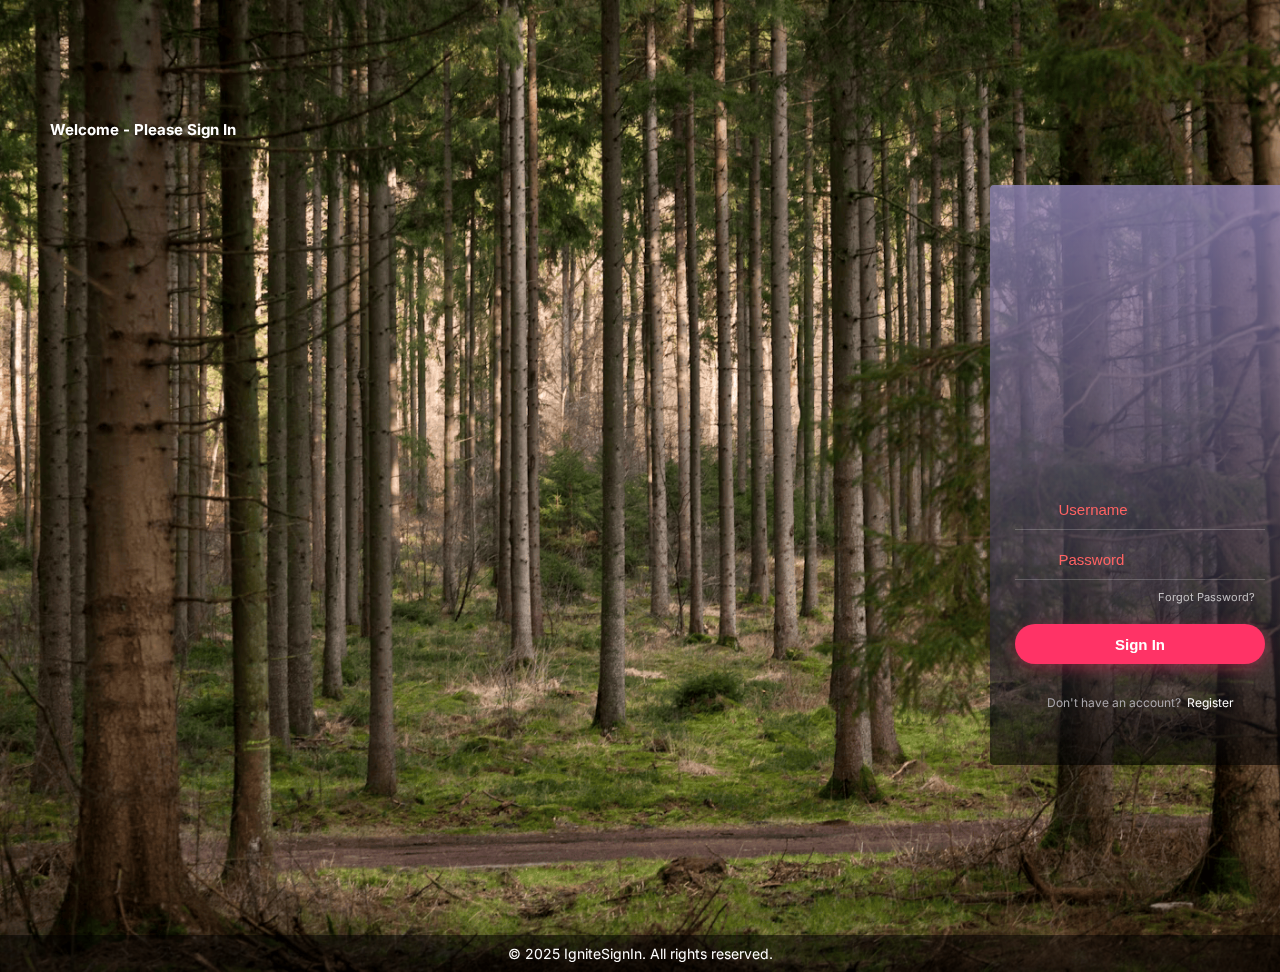
<file: index.html>
<!DOCTYPE html>
<html lang="en">
  <head>
    <meta charset="UTF-8" />
    <title>Sign In | IgniteSignIn</title>
    <meta name="viewport" content="width=device-width, initial-scale=1.0" />
    <link rel="stylesheet" href="style.css" />
  </head>
  <body>
    <canvas id="shader-bg"></canvas>

    <div class="cont">
      <div class="page-wrapper">
        <div class="left-text">
          <h3 class="mirror-demo">Welcome - Please Sign In</h3>
        </div>

        <div class="right-form">
          <div class="demo">
            <div class="login">
              <div id="scene-container"></div>

              <div class="login__form">
                <form id="loginForm">
                  <div class="login__row">
                    <svg class="login__icon name svg-icon" viewBox="0 0 20 20">
                      <path
                        d="M0,20 a10,8 0 0,1 20,0z M10,0 a4,4 0 0,1 0,8 a4,4 0 0,1 0,-8"
                      />
                    </svg>
                    <input
                      type="text"
                      class="login__input name"
                      placeholder="Username"
                      id="username"
                      required
                    />
                  </div>
                  <div class="login__row">
                    <svg class="login__icon pass svg-icon" viewBox="0 0 20 20">
                      <path
                        d="M0,20 20,20 20,8 0,8z M10,13 10,16z M4,8 a6,8 0 0,1 12,0"
                      />
                    </svg>
                    <input
                      type="password"
                      class="login__input pass"
                      placeholder="Password"
                      id="password"
                      required
                    />
                  </div>

                  <div class="login__forgot">
                    <a href="forgot-password.html" class="login__forgot-link"
                      >Forgot Password?</a
                    >
                  </div>

                  <button type="submit" class="login__submit sign-in-btn">
                    Sign In
                  </button>
                </form>
                <p class="login__signup">
                  Don't have an account? &nbsp;<a href="register.html"
                    >Register</a
                  >
                </p>
              </div>
            </div>
            <div class="app">
              <div class="app__top">
                <div class="app__menu-btn"><span></span></div>
                <svg class="app__icon search svg-icon" viewBox="0 0 20 20">
                  <path
                    d="M20,20 15.36,15.36 a9,9 0 0,1 -12.72,-12.72 a 9,9 0 0,1 12.72,12.72"
                  />
                </svg>
                <p class="app__hello">
                  Welcome! <br />
                  You're Signed In
                </p>
              </div>
              <div class="app__bot">
                <div class="app__logout">
                  <svg class="app__logout-icon svg-icon" viewBox="0 0 20 20">
                    <path d="M6,3 a8,8 0 1,0 8,0 M10,0 10,12" />
                  </svg>
                </div>
              </div>
            </div>
          </div>
        </div>
      </div>

      <footer class="page-footer">
        <p class="footer-text">© 2025 IgniteSignIn. All rights reserved.</p>
      </footer>
    </div>
    <script src="https://code.jquery.com/jquery-3.7.1.min.js"></script>
    <script type="module" src="script.js"></script>
  </body>
</html>
</file>
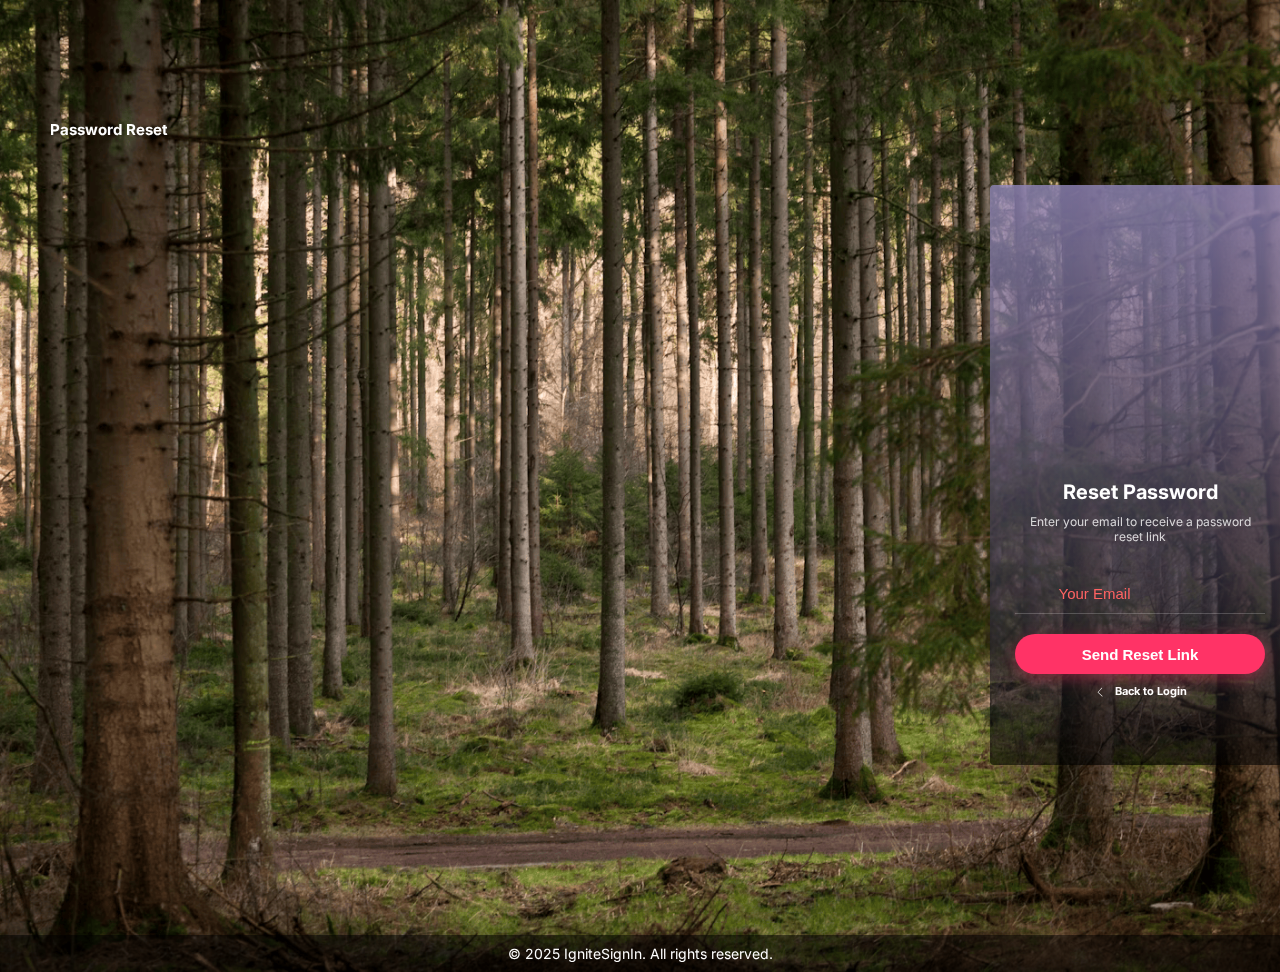
<file: forgot-password.html>
<!DOCTYPE html>
<html lang="en">
  <head>
    <meta charset="UTF-8" />
    <title>Forgot Password | IgniteSignIn</title>
    <meta name="viewport" content="width=device-width, initial-scale=1.0" />
    <link rel="stylesheet" href="style.css" />
  </head>
  <body>
    <canvas id="shader-bg"></canvas>
    <div class="cont">
      <div class="page-wrapper">
        <div class="left-text">
          <h3 class="mirror-demo">Password Reset</h3>
        </div>

        <div class="right-form">
          <div class="demo">
            <div class="login">
              <div id="scene-container"></div>
              <div class="login__form">
                <h2 class="login__title">Reset Password</h2>
                <p class="login__description">
                  Enter your email to receive a password reset link
                </p>

                <form id="forgotPasswordForm">
                  <div class="login__row">
                    <svg class="login__icon email svg-icon" viewBox="0 0 20 20">
                      <path d="M0,3 20,3 20,17 0,17z M0,3 10,10 20,3" />
                    </svg>
                    <input
                      type="email"
                      class="login__input email"
                      placeholder="Your Email"
                      id="resetEmail"
                      required
                    />
                  </div>

                  <button type="submit" class="login__submit reset-btn">
                    Send Reset Link
                  </button>
                </form>

                <div class="login__back">
                  <a href="index.html">
                    <img
                      src="assets/left-arrow.svg"
                      alt="Back"
                      class="back-arrow"
                    />
                    Back to Login
                  </a>
                </div>
              </div>
            </div>

            <div class="app">
              <div class="app__top">
                <div class="app__menu-btn"><span></span></div>
                <svg class="app__icon search svg-icon" viewBox="0 0 20 20">
                  <path
                    d="M20,20 15.36,15.36 a9,9 0 0,1 -12.72,-12.72 a 9,9 0 0,1 12.72,12.72"
                  />
                </svg>
                <p class="app__hello">
                  Check your email for the reset link.<br />
                </p>
              </div>
              <div class="app__bot">
                <div class="app__logout">
                  <svg class="app__logout-icon svg-icon" viewBox="0 0 20 20">
                    <path d="M6,3 a8,8 0 1,0 8,0 M10,0 10,12" />
                  </svg>
                </div>
              </div>
            </div>
          </div>
        </div>
      </div>

      <footer class="page-footer">
        <p class="footer-text">© 2025 IgniteSignIn. All rights reserved.</p>
      </footer>
    </div>
    <script src="https://code.jquery.com/jquery-3.7.1.min.js"></script>
    <script type="module" src="script.js"></script>
  </body>
</html>
</file>
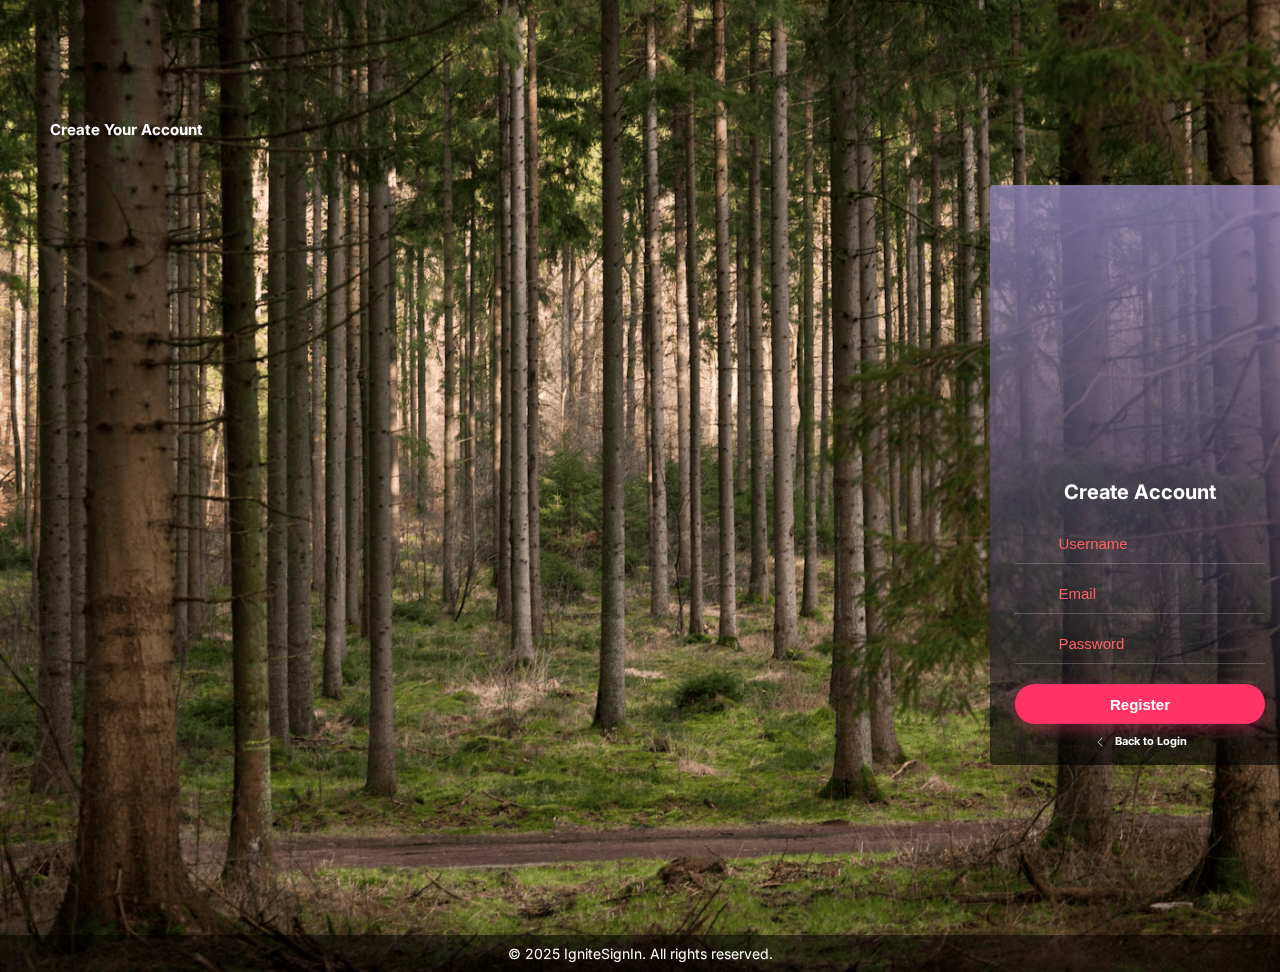
<file: register.html>
<!DOCTYPE html>
<html lang="en">
  <head>
    <meta charset="UTF-8" />
    <title>Register | IgniteSignIn</title>
    <meta name="viewport" content="width=device-width, initial-scale=1.0" />
    <link rel="stylesheet" href="style.css" />
  </head>
  <body>
    <canvas id="shader-bg"></canvas>
    <div class="cont">
      <div class="page-wrapper">
        <div class="left-text">
          <h3 class="mirror-demo">Create Your Account</h3>
        </div>

        <div class="right-form">
          <div class="demo">
            <div class="login">
              <div id="scene-container"></div>
              <div class="login__form">
                <h2 class="login__title">Create Account</h2>

                <form id="registerForm">
                  <div class="login__row">
                    <svg class="login__icon name svg-icon" viewBox="0 0 20 20">
                      <path
                        d="M0,20 a10,8 0 0,1 20,0z M10,0 a4,4 0 0,1 0,8 a4,4 0 0,1 0,-8"
                      />
                    </svg>
                    <input
                      type="text"
                      class="login__input name"
                      placeholder="Username"
                      id="regUsername"
                      required
                    />
                  </div>

                  <div class="login__row">
                    <svg class="login__icon email svg-icon" viewBox="0 0 20 20">
                      <path d="M0,3 20,3 20,17 0,17z M0,3 10,10 20,3" />
                    </svg>
                    <input
                      type="email"
                      class="login__input email"
                      placeholder="Email"
                      id="regEmail"
                      required
                    />
                  </div>

                  <div class="login__row">
                    <svg class="login__icon pass svg-icon" viewBox="0 0 20 20">
                      <path
                        d="M0,20 20,20 20,8 0,8z M10,13 10,16z M4,8 a6,8 0 0,1 12,0"
                      />
                    </svg>
                    <input
                      type="password"
                      class="login__input pass"
                      placeholder="Password"
                      id="regPassword"
                      required
                    />
                  </div>

                  <button type="submit" class="login__submit register-btn">
                    Register
                  </button>

                  <div class="login__back">
                    <a href="index.html">
                      <img
                        src="assets/left-arrow.svg"
                        alt="Back"
                        class="back-arrow"
                      />
                      Back to Login
                    </a>
                  </div>
                </form>
              </div>
            </div>

            <div class="app">
              <div class="app__top">
                <div class="app__menu-btn"><span></span></div>
                <svg class="app__icon search svg-icon" viewBox="0 0 20 20">
                  <path
                    d="M20,20 15.36,15.36 a9,9 0 0,1 -12.72,-12.72 a 9,9 0 0,1 12.72,12.72"
                  />
                </svg>
                <p class="app__hello">Welcome! <br /></p>
              </div>
              <div class="app__bot">
                <div class="app__logout">
                  <svg class="app__logout-icon svg-icon" viewBox="0 0 20 20">
                    <path d="M6,3 a8,8 0 1,0 8,0 M10,0 10,12" />
                  </svg>
                </div>
              </div>
            </div>
          </div>
        </div>
      </div>

      <footer class="page-footer">
        <p class="footer-text">© 2025 IgniteSignIn. All rights reserved.</p>
      </footer>
    </div>
    <script src="https://code.jquery.com/jquery-3.7.1.min.js"></script>
    <script type="module" src="script.js"></script>
  </body>
</html>
</file>
<file: style.css>
@import url("https://fonts.googleapis.com/css2?family=Inter:wght@400;700&display=swap");

*,
*::before,
*::after {
  box-sizing: border-box;
  margin: 0;
  padding: 0;
}

html,
body {
  width: 100%;
  height: 100%;
  font-size: 62.5%;
  color: #fff;
  font-family: "Inter", "Open Sans", Helvetica, Arial, sans-serif;
}

#scene-container {
  position: fixed;
  top: 0;
  left: 0;
  width: 100%;
  height: 100%;
}

.login #scene-container {
  position: absolute;
  top: 0;
  left: 0;
  width: 100%;
  height: 50%;
  z-index: 0;
  pointer-events: none;
}

:root {
  --background-color: rgba(22, 22, 30, 0.5);
  --text-color: rgba(255, 255, 255, 0.95);
  --title-background-color: rgba(40, 40, 60, 0.6);
  --title-text-color: rgba(255, 255, 255, 0.95);
  --widget-color: rgba(60, 60, 80, 0.5);
  --hover-color: rgba(80, 80, 120, 0.6);
  --focus-color: rgba(100, 100, 150, 0.7);
  --number-color: #ff55aa;
  --string-color: #55aaff;
}

svg {
  display: inline-block;
  width: 2rem;
  height: 2rem;
  overflow: visible;
}

.svg-icon {
  cursor: pointer;
}

.svg-icon path {
  stroke: rgba(255, 255, 255, 0.9);
  fill: none;
  stroke-width: 1;
}

input,
button {
  outline: none;
  border: none;
}

.cont {
  position: relative;
  min-height: 100vh;
  background-image: url("assets/background_image.png");
  background-size: cover;
  background-position: center;
  background-repeat: no-repeat;
}

.cont::before {
  content: "";
  position: absolute;
  top: 0;
  left: 0;
  right: 0;
  bottom: 0;
  z-index: 1;
  pointer-events: none;
}

.demo {
  position: absolute;
  top: 50%;
  left: calc(50% + 50rem);
  margin-left: -15rem;
  margin-top: -26.5rem;
  width: 30rem;
  height: 58rem;
  overflow: hidden;
  z-index: 10;
  border-radius: 4px;
}

.login {
  position: relative;
  height: 100%;
  background: linear-gradient(
    to bottom,
    rgba(146, 135, 187, 0.8) 0%,
    rgba(0, 0, 0, 0.6) 100%
  );
  transition: opacity 0.1s,
    transform 0.3s cubic-bezier(0.17, -0.65, 0.665, 1.25);
  transform: scale(1);
}

.login.inactive {
  opacity: 0;
  transform: scale(1.1);
}

.login__form {
  position: absolute;
  top: 50%;
  left: 0;
  width: 100%;
  height: 50%;
  padding: 0.5rem 2.5rem;
  text-align: center;
  z-index: 1;
  padding-bottom: 2rem !important;
}

.login__row {
  height: 5rem;
  padding-top: 1rem;
  border-bottom: 1px solid rgba(255, 255, 255, 0.2);
}

.login__icon {
  margin-bottom: -0.4rem;
  margin-right: 0.5rem;
}

.login__icon.name path {
  stroke-dasharray: 73.50196075439453;
  stroke-dashoffset: 73.50196075439453;
  animation: animatePath 2s 0.5s forwards;
}

.login__icon.pass path {
  stroke-dasharray: 92.10662841796875;
  stroke-dashoffset: 92.10662841796875;
  animation: animatePath 2s 0.5s forwards;
}

.login__input {
  display: inline-block;
  width: 22rem;
  height: 100%;
  padding-left: 1.5rem;
  font-size: 1.5rem;
  background: transparent;
  color: #fdfcfd;
}

.login__submit {
  position: relative;
  width: 100%;
  height: 4rem;
  margin: 2rem 0 1.5rem;
  color: rgba(255, 255, 255, 0.8);
  background: #ff3366;
  font-size: 1.5rem;
  border-radius: 3rem;
  cursor: pointer;
  overflow: hidden;
  transition: width 0.3s 0.15s, font-size 0.1s 0.15s;
}

.login__submit:after {
  content: "";
  position: absolute;
  top: 50%;
  left: 50%;
  margin-left: -1.5rem;
  margin-top: -1.5rem;
  width: 3rem;
  height: 3rem;
  border: 2px dotted #fff;
  border-radius: 50%;
  border-left: none;
  border-bottom: none;
  transition: opacity 0.1s 0.4s;
  opacity: 0;
}

.login__submit.processing {
  width: 4rem;
  font-size: 0;
}

.login__submit.processing:after {
  opacity: 1;
  animation: rotate 0.5s 0.4s infinite linear;
}

.login__submit.success {
  transition: transform 0.3s 0.1s ease-out, opacity 0.1s 0.3s,
    background-color 0.1s 0.3s;
  transform: scale(30);
  opacity: 0.9;
}

.login__signup {
  font-size: 1.2rem;
  color: #aba8ae;
  margin-top: 3rem;
  margin-bottom: 1rem;
  line-height: 1.5;
}

.login__signup a {
  color: #fff;
  cursor: pointer;
  text-decoration: none;
}

.app {
  position: absolute;
  top: 0;
  left: 0;
  width: 100%;
  height: 100%;
  opacity: 0;
  display: none;
  transition: opacity 0.1s,
    transform 0.3s cubic-bezier(0.68, -0.45, 0.465, 1.25);
  transform: scale(1.2);
}

.app.active {
  opacity: 1;
  transform: scale(1);
}

.app.active .app__meeting {
  transform: translateY(0);
  opacity: 1;
}

.app.active .app__logout {
  transform: scale(1);
}

.app__top {
  position: relative;
  height: 30rem;
  background: rgba(0, 0, 0, 0.5);
  padding: 18rem 1.5rem 2rem;
  text-align: center;
}

.app__bot {
  position: relative;
  height: 28rem;
  background: rgba(0, 0, 0, 0.5);
}

.app__menu-btn {
  position: absolute;
  top: 2rem;
  left: 1.5rem;
  width: 1.8rem;
  height: 1.7rem;
  cursor: pointer;
}

.app__menu-btn span,
.app__menu-btn:before,
.app__menu-btn:after {
  position: absolute;
  left: 0;
  width: 100%;
  height: 1px;
  background: rgba(255, 255, 255, 0.6);
}

.app__menu-btn span {
  top: 0.8rem;
}

.app__menu-btn:before {
  content: "";
  top: 0;
}

.app__menu-btn:after {
  content: "";
  bottom: 0;
}

.app__icon {
  position: absolute;
  top: 2rem;
}

.app__icon.search {
  right: 1.5rem;
  stroke-dasharray: 61.847137451171875;
  stroke-dashoffset: 61.847137451171875;
  animation: animatePath 0.5s 0.5s forwards;
}

.app__hello {
  font-size: 2.2rem;
  color: #fff;
  font-weight: normal;
  margin-bottom: 3rem;
}

.app__logout {
  position: absolute;
  bottom: 4.6rem;
  right: 3.3rem;
  width: 4.6rem;
  height: 4.6rem;
  margin-right: -2.3rem;
  margin-bottom: -2.3rem;
  background: #fc3768;
  color: #fff;
  font-size: 2rem;
  border-radius: 50%;
  cursor: pointer;
  transition: bottom 0.4s 0.1s, right 0.4s 0.1s, transform 0.4s 0.4s,
    opacity 0.1s 0.7s, background-color 0.1s 0.7s;
  transform: scale(0);
}

.app__logout.clicked {
  bottom: 50%;
  right: 50%;
  transform: scale(30) !important;
  opacity: 0.9;
}

.app__logout.clicked svg {
  opacity: 0;
}

.app__logout-icon {
  position: absolute;
  width: 3rem;
  height: 3rem;
  top: 50%;
  left: 50%;
  margin-left: -1.5rem;
  margin-top: -1.5rem;
  transition: opacity 0.1s;
}

.app__logout-icon path {
  stroke-width: 4px;
  stroke-dasharray: 64.36235046386719;
  stroke-dashoffset: 64.36235046386719;
  animation: animatePath 0.5s 0.5s forwards;
}

.energy-button {
  border-radius: 6px !important;
  background: linear-gradient(
    to right,
    rgba(255, 65, 108, 0.9),
    rgba(255, 75, 43, 0.9)
  ) !important;
  color: white !important;
  font-weight: bold !important;
  font-size: 14px !important;
  box-shadow: 0 4px 15px rgba(255, 85, 170, 0.4) !important;
  transition: all 0.3s !important;
  width: 100% !important;
  height: 40px !important;
  margin-top: 15px !important;
  margin-bottom: 8px !important;
  cursor: pointer !important;
  border: 1px solid rgba(255, 255, 255, 0.2) !important;
  text-shadow: 0 1px 2px rgba(0, 0, 0, 0.3) !important;
  position: relative !important;
  overflow: hidden !important;
  backdrop-filter: blur(4px) !important;
}

.energy-button:before {
  content: "";
  position: absolute;
  top: -10px;
  left: -10px;
  right: -10px;
  bottom: -10px;
  background: linear-gradient(
    45deg,
    rgba(255, 255, 255, 0.1) 0%,
    rgba(255, 255, 255, 0.5) 25%,
    rgba(255, 255, 255, 0.1) 50%,
    rgba(255, 255, 255, 0) 50%
  );
  z-index: 1;
  transform: rotate(0deg);
  animation: shimmer 2s infinite linear;
}

.energy-button:hover {
  transform: translateY(-2px) !important;
  box-shadow: 0 8px 20px rgba(255, 75, 43, 0.6) !important;
}

.energy-button:hover:before {
  transform: translateX(100%);
}

.energy-button:active {
  transform: translateY(1px) !important;
}

.ripple {
  position: absolute;
  width: 15rem;
  height: 15rem;
  margin-left: -7.5rem;
  margin-top: -7.5rem;
  background: rgba(0, 0, 0, 0.4);
  transform: scale(0);
  animation: animRipple 0.4s;
  border-radius: 50%;
}

@keyframes animRipple {
  to {
    transform: scale(3.5);
    opacity: 0;
  }
}

@keyframes rotate {
  to {
    transform: rotate(360deg);
  }
}

@keyframes animatePath {
  to {
    stroke-dashoffset: 0;
  }
}

.lil-gui.root {
  margin-top: 10px;
  margin-right: 10px;
  display: none;
}

@keyframes shimmer {
  0% {
    transform: rotate(0deg) translateX(-100%);
  }
  100% {
    transform: rotate(0deg) translateX(100%);
  }
}

.login__forgot {
  text-align: right;
  padding-right: 1rem;
  padding-top: 1rem;
}

.login__forgot-link {
  color: rgba(255, 255, 255, 0.7);
  font-size: 1.1rem;
  text-decoration: none;
  transition: color 0.2s;
}

.login__forgot-link:hover {
  color: #fff;
}

.login__title {
  font-size: 2rem;
  color: #fff;
  margin-bottom: 1rem;
  text-align: center;
}

.login__description {
  font-size: 1.2rem;
  color: rgba(255, 255, 255, 0.8);
  margin-bottom: 2rem;
  text-align: center;
}

.login__icon.email path {
  stroke-dasharray: 68.03921508789062;
  stroke-dashoffset: 68.03921508789062;
  animation: animatePath 2s 0.5s forwards;
}

.login__submit {
  background: #ff3366 !important;
  color: white !important;
  border: none !important;
  border-radius: 30px !important;
  padding: 12px 0 !important;
  font-size: 1.5rem !important;
  font-weight: bold !important;
  cursor: pointer !important;
  width: 100% !important;
  display: block !important;
  margin: 2rem 0 1rem !important;
  box-shadow: 0 4px 15px rgba(255, 51, 102, 0.4) !important;
  transition: all 0.3s !important;
}

.login__submit:hover {
  background: #ff1a55 !important;
  transform: translateY(-2px) !important;
  box-shadow: 0 6px 20px rgba(255, 51, 102, 0.6) !important;
}

.login__back {
  color: rgba(255, 255, 255, 0.7) !important;
  font-size: 1.1rem !important;
  text-align: center !important;
  margin-top: 1rem !important;
}

.back-arrow {
  width: 1.4rem;
  height: 1.4rem;
  vertical-align: middle;
  margin-right: 0.5rem;
  filter: invert(100%) brightness(100%);
}

.login__back a {
  color: white !important;
  font-weight: bold !important;
  text-decoration: none !important;
}

::placeholder {
  color: #ff6363;
  opacity: 1;
}

#shader-bg {
  position: fixed;
  top: 0;
  left: 0;
  width: 100vw;
  height: 100vh;
  z-index: 1;
  display: block;
  pointer-events: none;
  opacity: 0.7;
}

.page-wrapper {
  display: flex;
  flex-direction: column;
  min-height: 100vh;
  padding: 2rem;
  gap: 2rem;
  position: relative;
  z-index: 2;
}

.left-text h3 {
  position: absolute;
  left: 5rem;
  white-space: nowrap;
  text-align: left;
  font-size: 1.5rem;
  font-weight: bold;
  margin: 0;
  padding: 0;
  line-height: normal;
  font-family: inherit;
  margin-top: 100px;
}

.right-form {
  width: 100%;
  padding: 2rem;
  box-sizing: border-box;
  display: flex;
  justify-content: center;
  align-items: center;
}

/* For Flip*/
@keyframes flipOut {
  0% {
    transform: perspective(600px) rotateY(0);
    opacity: 1;
  }
  100% {
    transform: perspective(600px) rotateY(90deg);
    opacity: 0;
  }
}

.login.flip-out {
  animation: flipOut 0.6s forwards ease-in;
}

.page-footer {
  text-align: center;
  padding: 1rem 0;
  background-color: rgba(0, 0, 0, 0.5);
  position: relative;
  z-index: 2;
  margin-top: 3.5rem;
}

.footer-text {
  color: #fff;
  font-size: 1.4rem;
}

/* Media Queries */

/* Medium Devices - Tablets */
@media (max-width: 1199px) and (min-width: 769px) {
  .page-wrapper {
    padding: 2rem;
    gap: 2rem;
  }

  .left-text h3 {
    left: 3rem;
    font-size: 1.6rem;
    margin-top: 80px;
  }

  .demo {
    left: calc(50% + 35rem);
    margin-left: -12rem;
    margin-top: -24rem;
    width: 26rem;
    height: 52rem;
  }

  .login__form {
    padding: 0.5rem 2rem;
  }

  .login__input {
    width: 20rem;
  }
}

/* Small Tablets (600px to 768px) */
@media (max-width: 768px) and (min-width: 601px) {
  .page-wrapper {
    padding: 1.5rem;
    gap: 1.5rem;
  }

  .left-text h3 {
    left: 2rem;
    font-size: 1.5rem;
    margin-top: 60px;
  }

  .demo {
    left: calc(50% + 25rem);
    margin-left: -10rem;
    margin-top: -22rem;
    width: 24rem;
    height: 50rem;
  }

  .login__form {
    padding: 0.5rem 1.5rem;
  }

  .login__input {
    width: 18rem;
  }
}

/* Smartphones  */
@media (max-width: 600px) {
  .cont {
    min-height: 100vh;
    display: flex;
    flex-direction: column;
  }

  .page-wrapper {
    flex: 1;
    padding: 1rem;
    gap: 1rem;
    flex-direction: column;
    justify-content: flex-start;
  }

  .left-text {
    position: relative !important;
    left: auto !important;
    top: auto !important;
    width: 100%;
    text-align: center;
    margin: 1rem 0;
    display: block !important;
    padding-top: 3rem; 
  }

  .left-text h3 {
    position: relative !important;
    left: auto !important;
    margin-top: 0 !important;
    font-size: 1.8rem;
    white-space: normal;
    text-align: center;
    padding: 0 1rem;
  }

  .right-form {
    width: 100%;
    padding: 0 1rem;
    display: flex;
    justify-content: center;
    align-items: center;
    flex: 1;
  }

  .demo {
    position: relative !important;
    top: auto !important;
    left: auto !important;
    margin: 0 !important;
    width: 90%; 
    max-width: 350px; 
    height: auto;
    min-height: 480px;
  }
}

/* Small mobile devices */
@media (max-width: 480px) {
  .page-wrapper {
    padding: 2rem;
    gap: 0.6rem;
  }

  .left-text {
    padding-top: 2.5rem; 
    margin: 0.5rem 0;
  }

  .left-text h3 {
    font-size: 1.7rem;
    padding: 0 0.8rem;
  }

  .right-form {
    padding: 0 0.8rem;
  }

  .demo {
    max-width: 95%;
    border-radius: 10px;
    min-height: 450px;
    width: calc(100% - 1.5rem); 
  }

  .login {
    min-height: 560px;
    border-radius: 10px;
  }

  .login__form {
    padding: 0 1.5rem;
  }

  /* App section */
  .app__top {
    position: relative;
    height: 25rem;
    background: rgba(0, 0, 0, 0.5);
    padding: 15rem 1.5rem 2rem;
    text-align: center;
  }

  .app__bot {
    position: relative;
    height: 20rem;
    background: rgba(0, 0, 0, 0.5);
  }

  .app__hello {
    font-size: 2rem;
    margin-bottom: 2rem;
  }
}

/* Very small devices */
@media (max-width: 360px) {
  .page-wrapper {
    padding: 0.5rem;
    gap: 0.5rem;
  }

  .left-text {
    padding-top: 2rem; 
  }

  .left-text h3 {
    font-size: 1.5rem;
    padding: 0 0.5rem;
  }

  .right-form {
    padding: 0 0.5rem;
  }

  .demo {
    width: calc(100% - 1rem); 
    min-height: 420px;
    max-width: 100%;
  }

  .login__form {
    padding: 0.8rem 1rem;
  }
}

/* Landscape mode for mobile */
@media (max-height: 600px) and (max-width: 1024px) {
  .page-wrapper {
    min-height: auto;
    padding: 0.5rem;
  }

  .left-text {
    padding-top: 1rem;
    margin: 0.2rem 0;
  }

  .left-text h3 {
    font-size: 1.4rem;
  }

  .demo {
    min-height: 320px;
    width: calc(100% - 2rem);
    max-width: 400px;
  }

  .login {
    min-height: 400px;
  }
}

/* Specific tablet sizes  */
@media (max-width: 1024px) and (min-width: 769px) and (max-height: 1366px) {

  .demo {
    left: calc(50% + 30rem);
    margin-left: -13rem;
  }
}

@media (max-width: 912px) and (min-width: 769px) {

  .demo {
    left: calc(50% + 28rem);
    margin-left: -12rem;
  }
}

@media (max-width: 820px) and (min-width: 769px) {

  .demo {
    left: calc(50% + 26rem);
    margin-left: -11rem;
  }
}

/* Ensure all interactive elements work on tablets */
@media (max-width: 1199px) and (min-width: 769px) {
  .login__submit:hover {
    background: #ff1a55 !important;
    transform: translateY(-2px) !important;
    box-shadow: 0 6px 20px rgba(255, 51, 102, 0.6) !important;
  }

  .login__forgot-link:hover {
    color: #fff;
  }

  .login__signup a:hover {
    color: #ff3366;
  }
}
</file>
